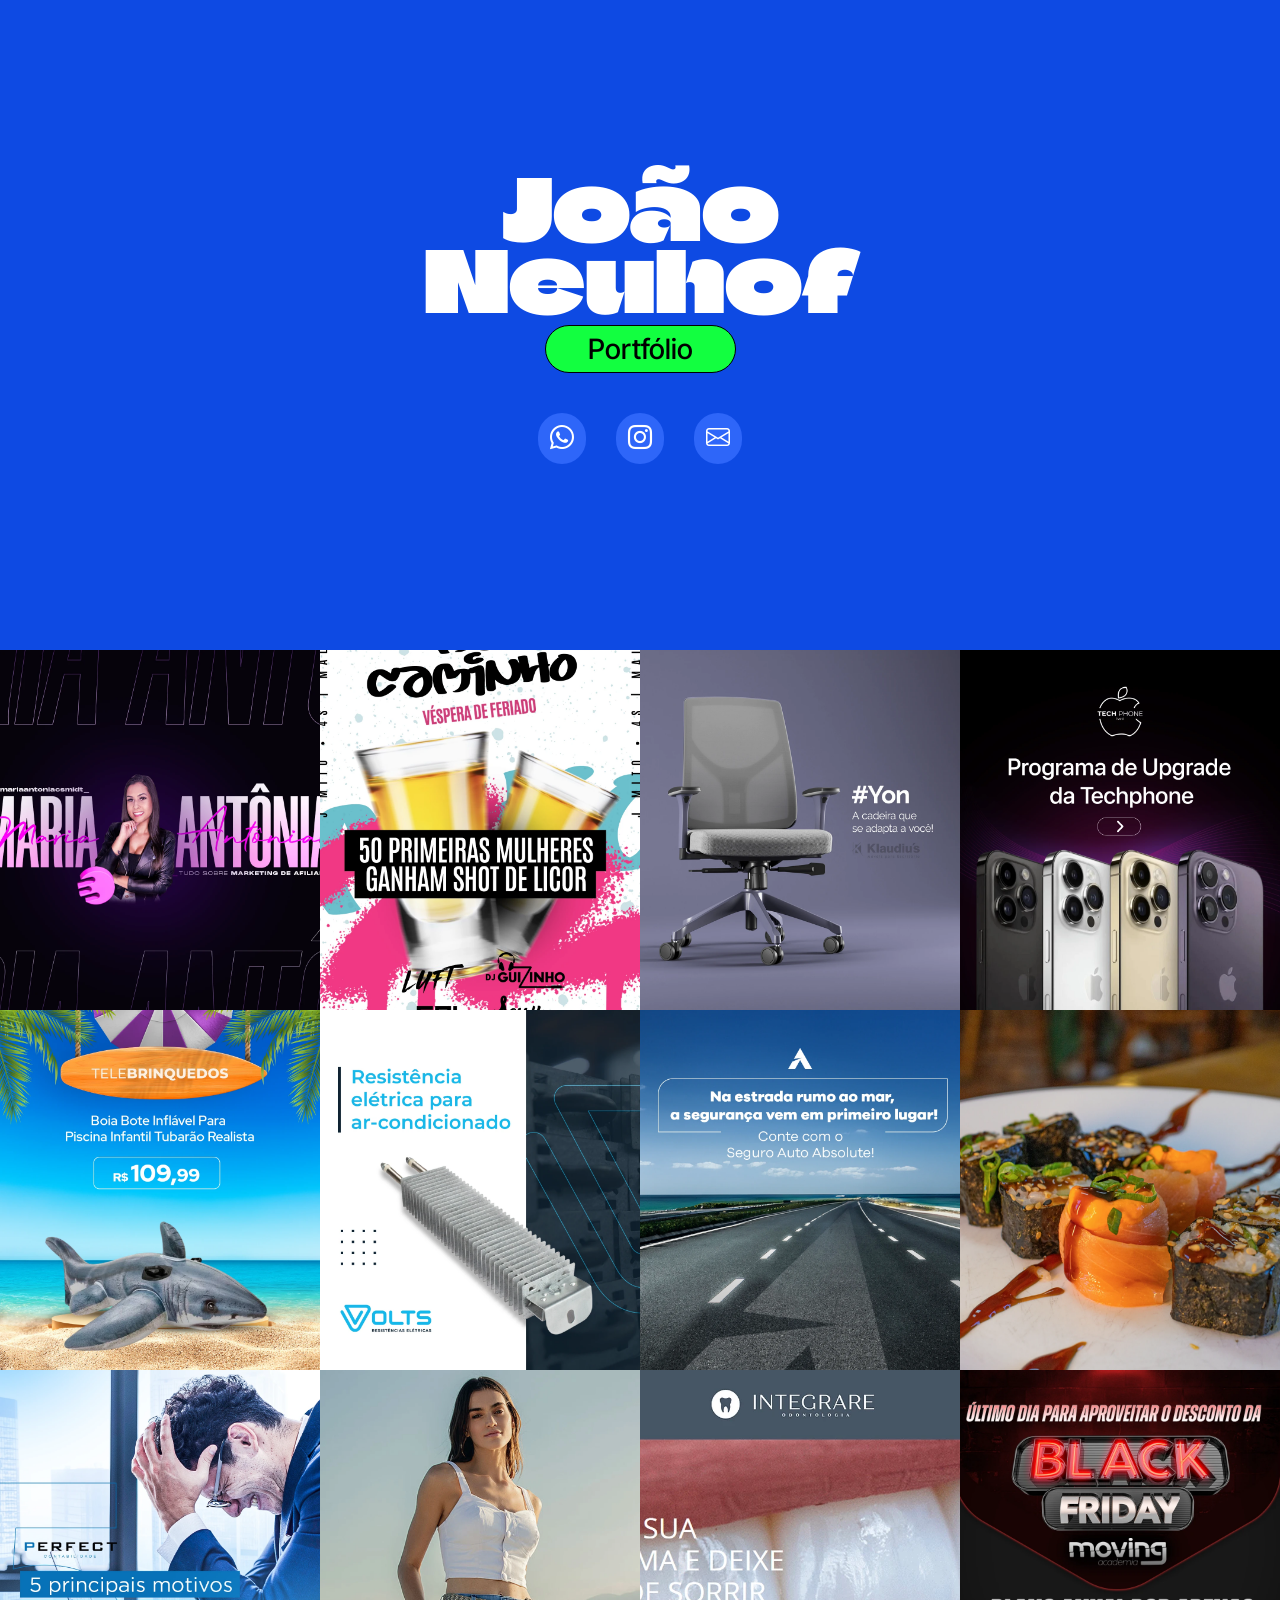
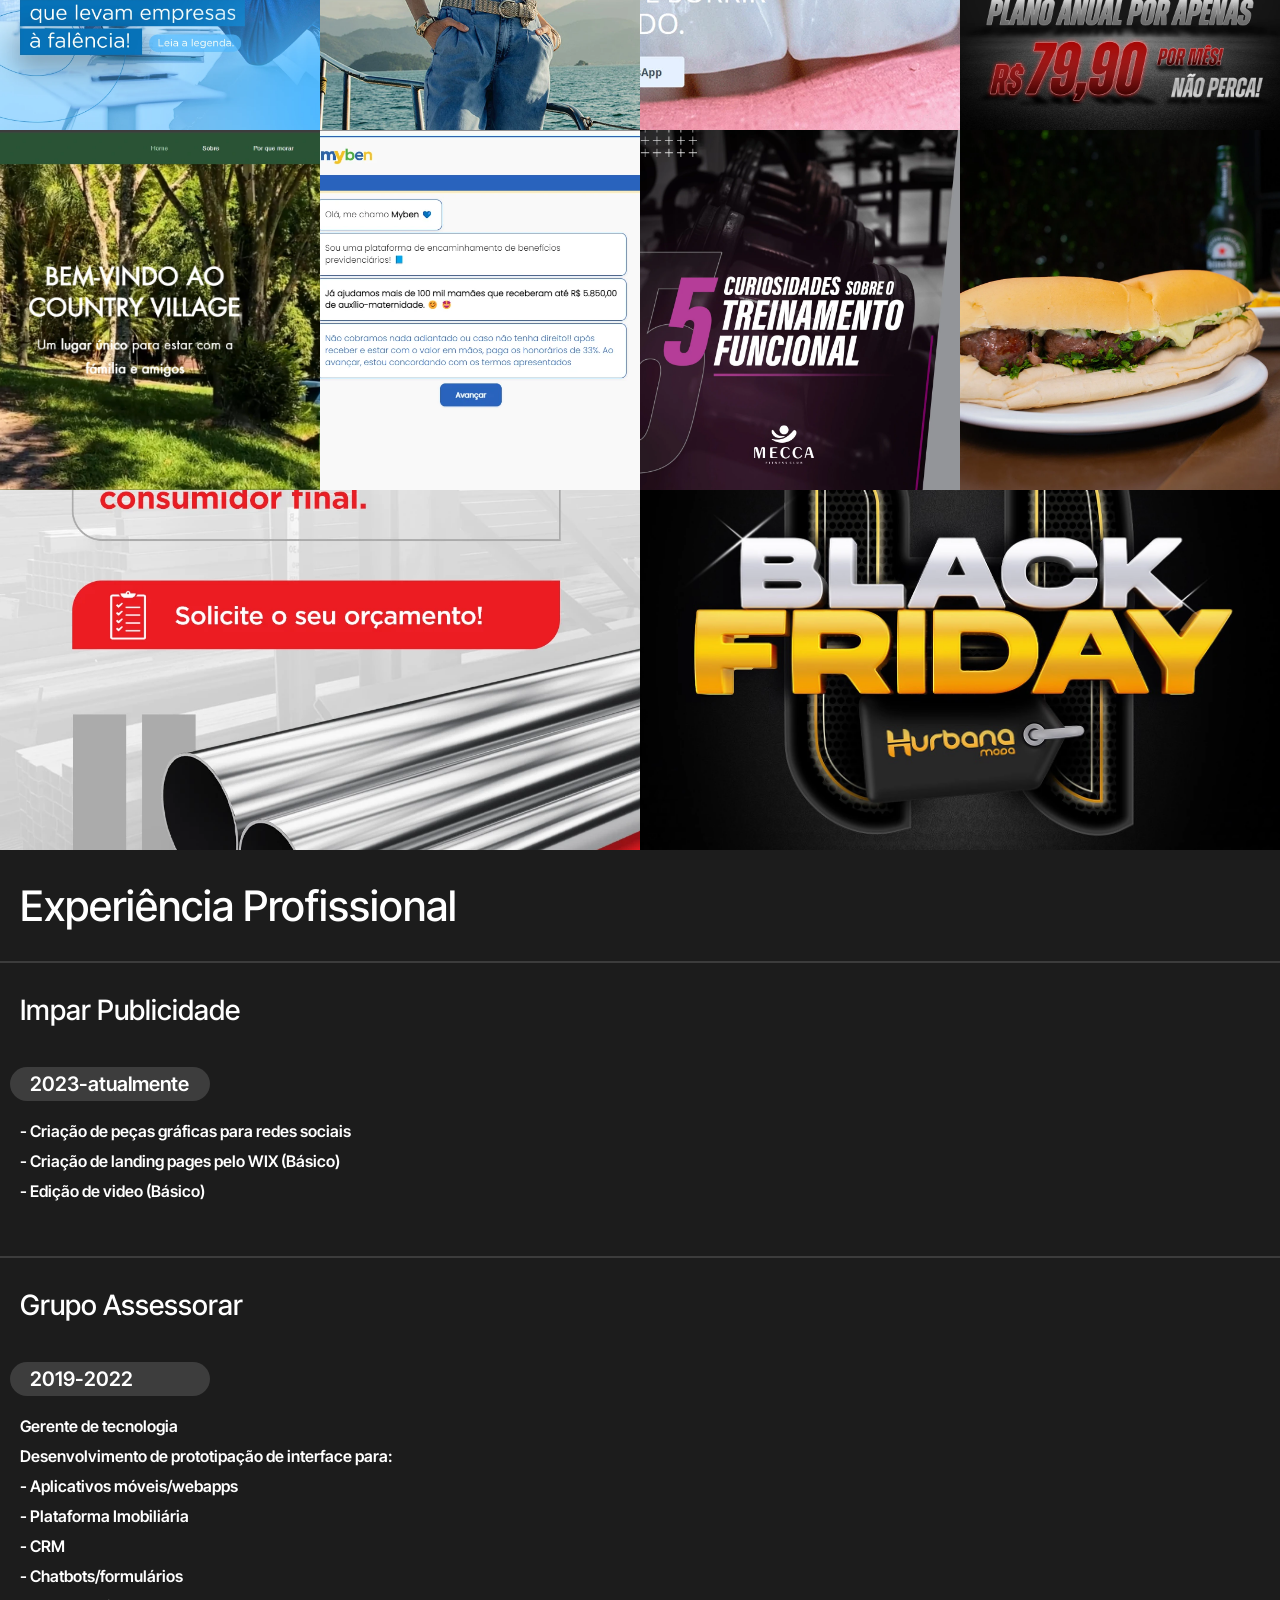
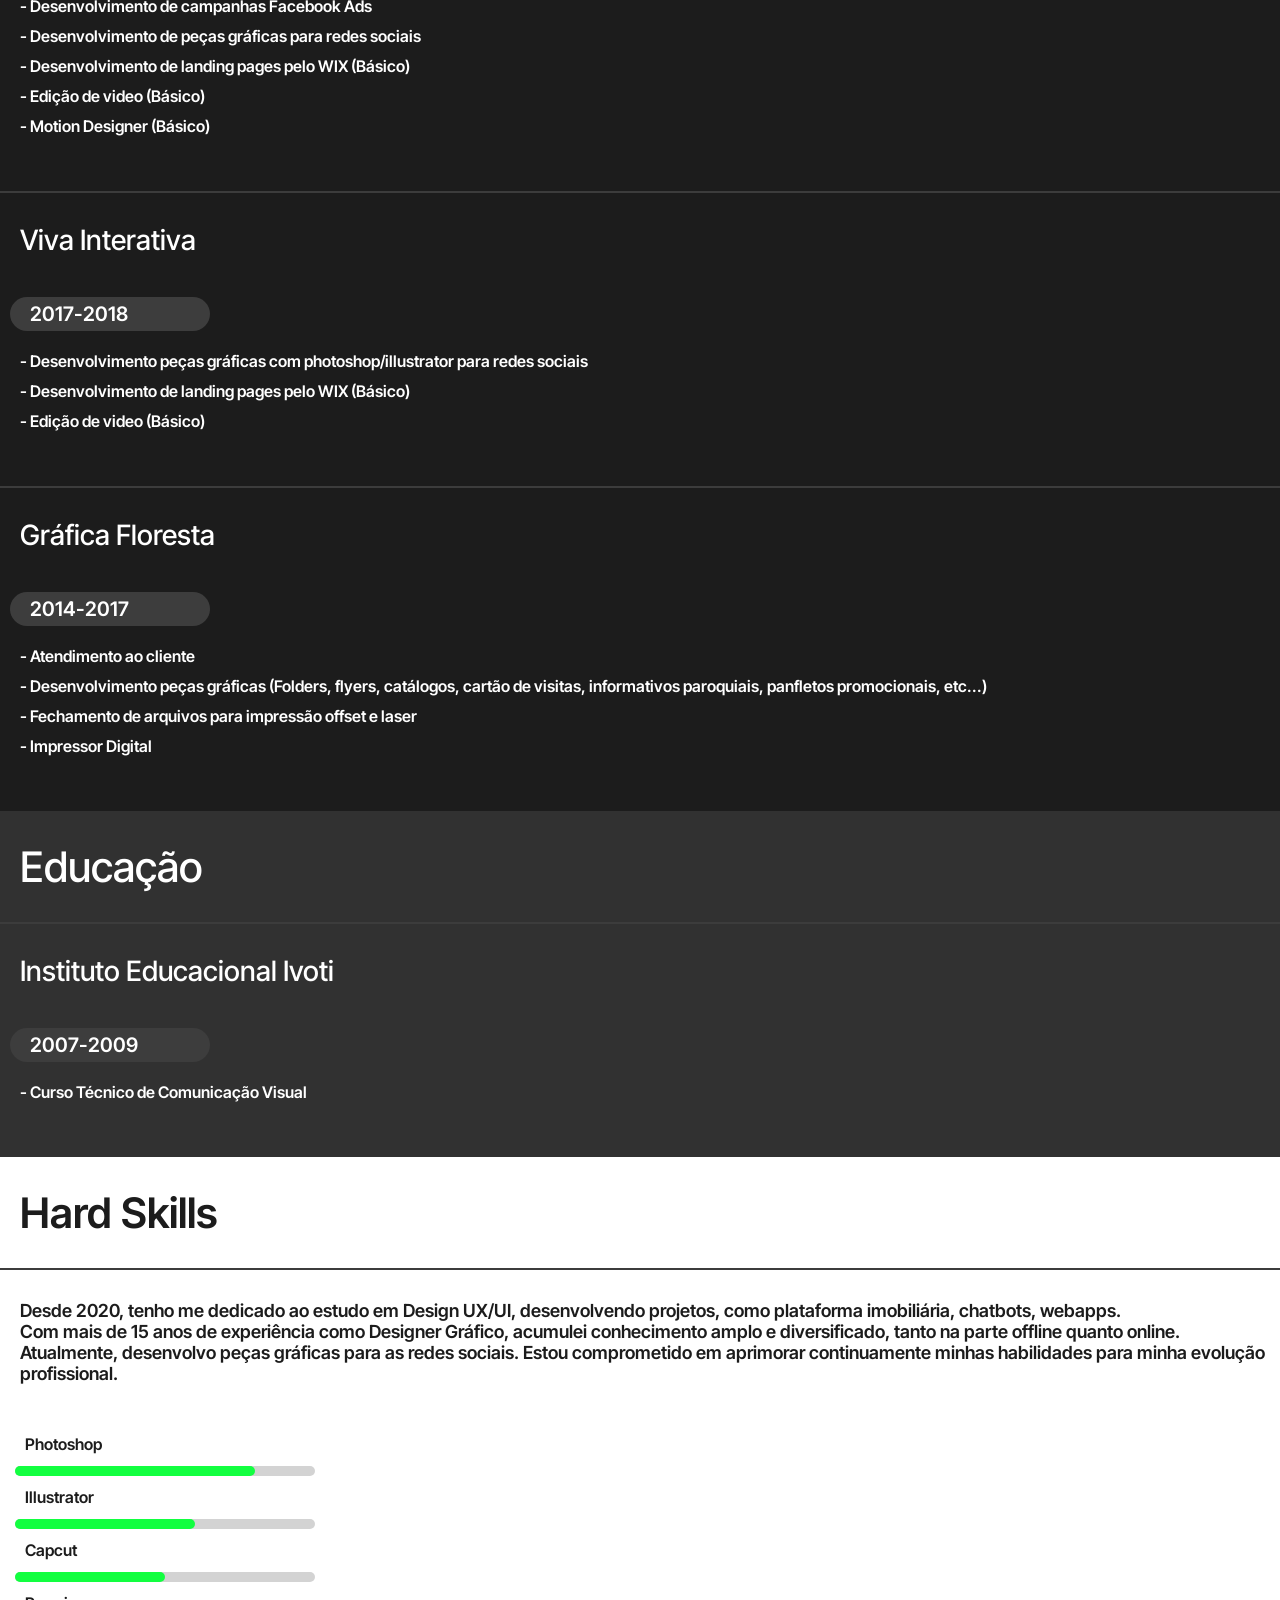
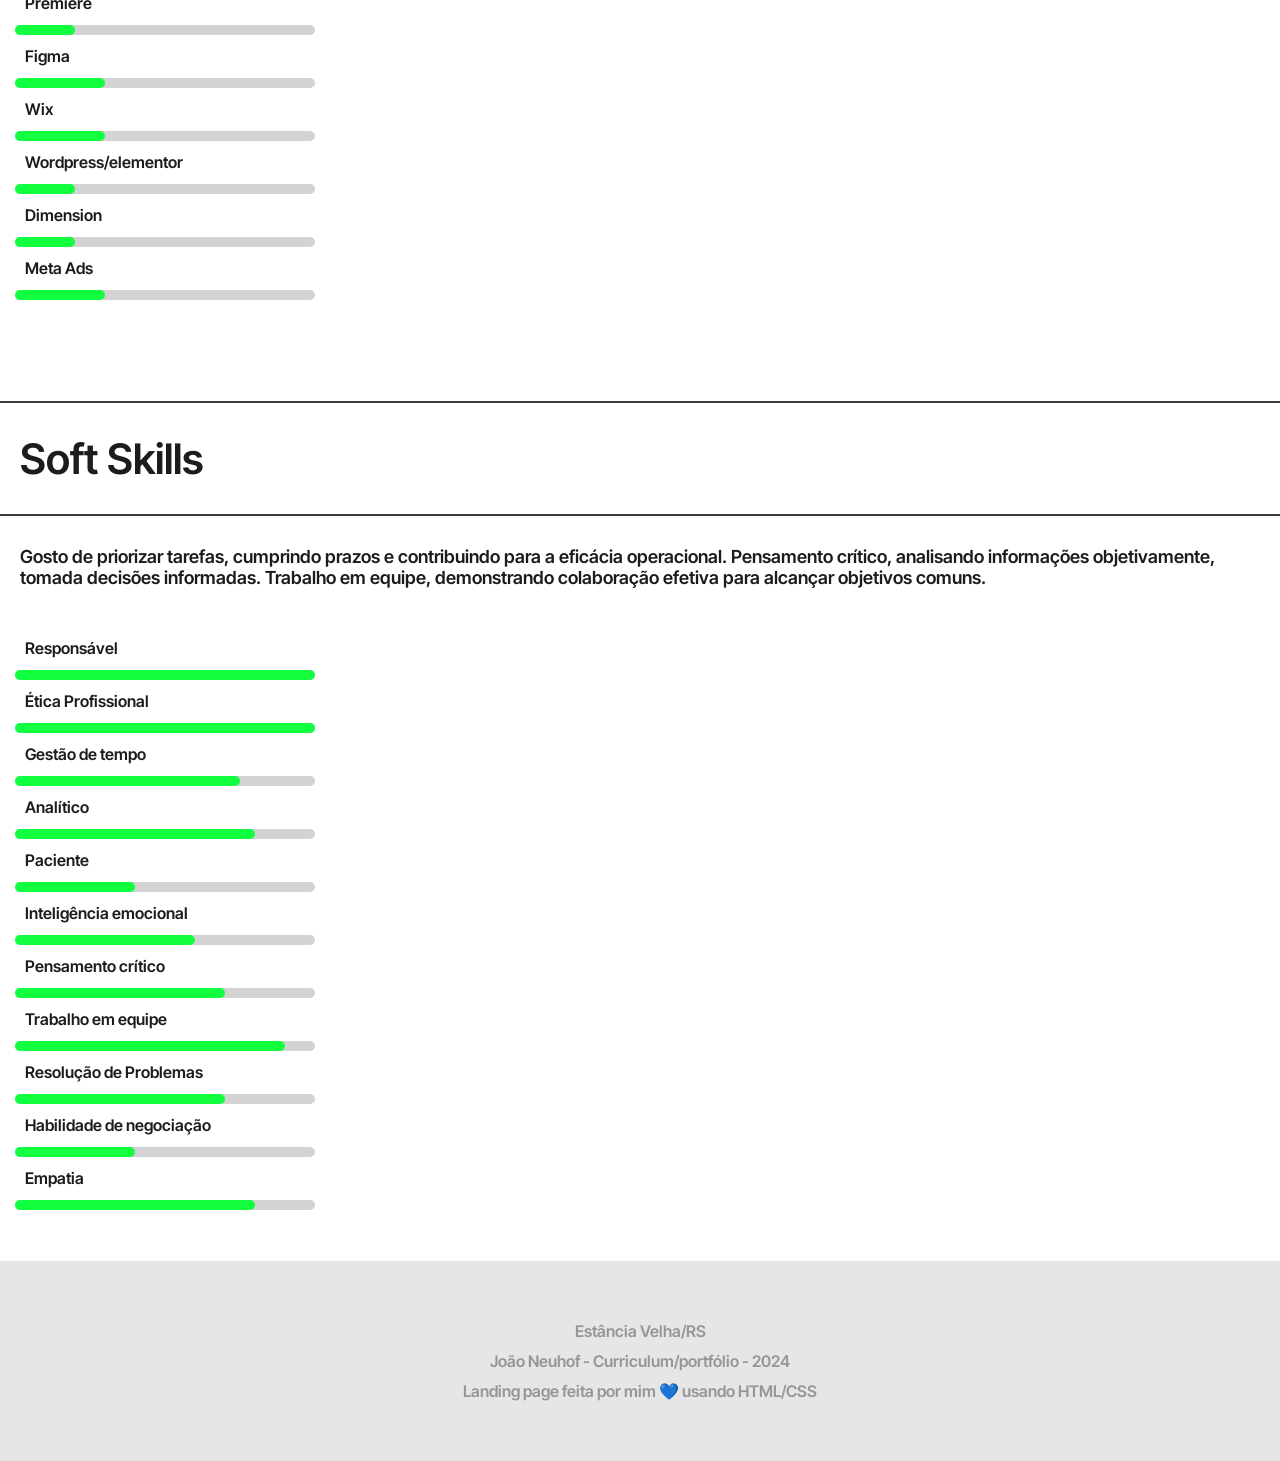
<file: index.html>
<!DOCTYPE html>
<html lang="pt-BR">
<head>
    <meta charset="UTF-8">
    <meta name="viewport" content="width=device-width, initial-scale=1.0">
    <title>Portfolio João Neuhof</title>
    <link rel="stylesheet" href="./css/main.css">
    <link rel="stylesheet" href="./css/galery.css">
    <link rel="stylesheet" href="https://cdn.jsdelivr.net/npm/bootstrap-icons@1.11.3/font/bootstrap-icons.min.css">

    <link rel="icon" type="image/png" sizes="16x16" href="img/favicon/16x16.png">
<link rel="icon" type="image/png" sizes="32x32" href="img/favicon/32x32.png">
<link rel="icon" type="image/png" sizes="180x180" href="img/favicon/180x180.png">
<link rel="icon" type="image/png" sizes="192x192" href="img/favicon/192x192.png">
<link rel="icon" type="image/png" sizes="512x512" href="img/favicon/512x512.png">

<body>

</head>

<div class="header"><!--cabeçalho-->
<div class="content-logo">
    <h1 class="logo">João</h1>
    <h1 class="logo">Neuhof</h1>
    <h3 class="portfolio">Portfólio</h3>
</div>

<div class="content-social-media">
    <a class="btn-social-media" href ="https://wa.me/5551996697180"target="_blank"><i class="bi bi-whatsapp"></i></a>
    <a class="btn-social-media" href="https://www.instagram.com/joaoneuhof/" target="_blank"><i class="bi bi-instagram"></i></a>
    <a class="btn-social-media" href="mailto:joao.neuhof@gmail.com" target="_blank"><i class="bi bi-envelope"></i></a>
</div>

</div><!--cabeçalho-->

<div class="galery">
    
    <div class="img-1"><a class="btn-clientes" href="https://www.youtube.com/@mariaantoniacsmidt" target="_blank"></a></div>
    <div class="img-2"><a class="btn-clientes" href="https://www.instagram.com/4sclub/" target="_blank"></a></div>
    <div class="img-3"><a class="btn-clientes" href="https://www.instagram.com/lojaklaudius/" target="_blank"></a></div>
    <div class="img-4"><a class="btn-clientes" href="https://www.instagram.com/techphone.iv/" target="_blank"></a></div>
    <div class="img-5"><a class="btn-clientes" href="https://www.instagram.com/telebrinquedos/" target="_blank"></a></div>
    <div class="img-6"><a class="btn-clientes" href="https://www.instagram.com/voltsresistencias/" target="_blank"></a></div>
    <div class="img-7"><a class="btn-clientes" href="https://www.instagram.com/absolutecorretora/" target="_blank"></a></div>
    <div class="img-8"><a class="btn-clientes" href="https://www.instagram.com/restaurante_vincent/" target="_blank"></a></div>
    <div class="img-9"><a class="btn-clientes" href="https://www.instagram.com/perfectcontabilidade/" target="_blank"></a></div>
    <div class="img-10"><a class="btn-clientes" href="https://www.pitt.com.br/" target="_blank"></a></div>
    <div class="img-11"><a class="btn-clientes" href="https://www.integrarepoa.com.br/lentesderesina" target="_blank"></a></div>
    <div class="img-12"><a class="btn-clientes" href="https://www.instagram.com/movingacademianh/" target="_blank"></a></div>
    <div class="img-13"><a class="btn-clientes" href="https://www.condominiocountryvillage.com/" target="_blank"></a></div>
    <div class="img-14"><a class="btn-clientes" href="https://www.licencamaternidade.com.br/prospeccao/#/?unidade.id=155&processoOrigem.id=1467&valor.id=3&p=1" target="_blank"></a></div>
    <div class="img-15"><a class="btn-clientes" href="https://www.instagram.com/meccafitnessclub/" target="_blank"></a></div>
    <div class="img-16"><a class="btn-clientes" href="https://www.instagram.com/kachurrasco/" target="_blank"></a></div>
    <div class="img-17"><a class="btn-clientes" href="https://www.instagram.com/centralldeferros/" target="_blank"></a></div>
    <div class="img-18"><a class="btn-clientes" href="https://www.instagram.com/hurbanamoda_/" target="_blank"></a></div>
    
    
</div> <!--galeria do portfolio-->

<div class="content-infos-experiencia-profissional">

    <h2> Experiência Profissional</h2>
    <div class="line-1px"></div>
    <h4> Impar Publicidade</h4>
   <h3 class ="h3-date">2023-atualmente </h3>
    
   
    <p>- Criação de peças gráficas para redes sociais</p>
    <p>- Criação de landing pages pelo WIX (Básico)</p>
    <p>- Edição de video (Básico)</p>   
            
</div>

<div class="content-infos-experiencia-profissional">

    
    <div class="line-1px"></div>
    <h4> Grupo Assessorar</h4>
    <h3 class ="h3-date">2019-2022</h3>
   
    <p>Gerente de tecnologia</p>
    <p>Desenvolvimento de prototipação de interface para:</p>
    <p>- Aplicativos móveis/webapps</p>
    <p>- Plataforma Imobiliária</p>
    <p>- CRM</p> 
    <p>- Chatbots/formulários</p> 
    <p>- Desenvolvimento de campanhas Facebook Ads</p>
    <p>- Desenvolvimento de peças gráficas para redes sociais</p>
    <p>- Desenvolvimento de landing pages pelo WIX (Básico)</p>
    <p>- Edição de video (Básico)</p>
    <p>- Motion Designer (Básico)</p>
            
</div>

<div class="content-infos-experiencia-profissional">
 
    <div class="line-1px"></div>
    
    <h4> Viva Interativa</h4>
    
    <h3 class ="h3-date"> 2017-2018</h3>
   
    <p>- Desenvolvimento peças gráficas com photoshop/illustrator para redes sociais</p>
    <p>- Desenvolvimento de landing pages pelo WIX (Básico)</p>
    <p>- Edição de video (Básico)</p>
               
</div>

<div class="content-infos-experiencia-profissional">
 
    <div class="line-1px"></div>
    
    <h4>Gráfica Floresta</h4>
    
    <h3 class ="h3-date"> 2014-2017</h3>
   
    <p>- Atendimento ao cliente</p>
    <p>- Desenvolvimento peças gráficas (Folders, flyers, catálogos, cartão de visitas, informativos paroquiais, panfletos promocionais, etc...)</p>
    <p>- Fechamento de arquivos para impressão offset e laser </p>
    <p>- Impressor Digital</p>
               
</div>

<div class="content-infos-experiencia-educacional">

    <h2> Educação </h2>
    <div class="line-1px"></div>
    <h4> Instituto Educacional Ivoti</h4>
    <h3 class ="h3-date">2007-2009 </h3>
    <p>- Curso Técnico de Comunicação Visual</p>
    
            
</div>

<div class="content-infos-skills">
 
    <h2 class="txt-skills"> Hard Skills</h2>
    
    <div class="line-1px"></div>
    
    <p class="p-info-black">
        Desde 2020, tenho me dedicado ao estudo em Design UX/UI, desenvolvendo projetos, como plataforma imobiliária, chatbots, webapps. <br> Com mais de 15 anos de experiência como Designer Gráfico, acumulei conhecimento amplo e diversificado, tanto na parte offline quanto online. <br> Atualmente, desenvolvo peças gráficas para as redes sociais. Estou comprometido em aprimorar continuamente minhas habilidades para minha evolução profissional.
    </p>
   
   <div class="content-bar-progress">
   
    <p class="p-black">Photoshop</p>
    <progress class="bar-progress" value="80" max="100">100 %</progress>
    <p class="p-black">Illustrator</p>
    <progress class="bar-progress" value="60" max="100">100 %</progress>
    <p class="p-black">Capcut</p>
    <progress class="bar-progress" value="50" max="100">100 %</progress>
    <p class="p-black">Premiere</p>
    <progress class="bar-progress" value="20" max="100">100 %</progress>
    <p class="p-black">Figma</p>
    <progress class="bar-progress" value="30" max="100">100 %</progress>
    <p class="p-black">Wix</p>
    <progress class="bar-progress" value="30" max="100">100 %</progress>
    <p class="p-black">Wordpress/elementor</p>
    <progress class="bar-progress" value="20" max="100">100 %</progress>
    <p class="p-black">Dimension</p>
    <progress class="bar-progress" value="20" max="100">100 %</progress>
    <p class="p-black">Meta Ads</p>
    <progress class="bar-progress" value="30" max="100">100 %</progress>
               
</div>

</div>

<div class="content-infos-skills-2">
 
    <div class="line-1px"></div>
    <h2 class="txt-skills"> Soft Skills</h2>
    <div class="line-1px"></div>
    
    <p class="p-info-black"> Gosto de priorizar tarefas, cumprindo prazos e contribuindo para a eficácia operacional.  Pensamento crítico, analisando informações objetivamente, <br> tomada decisões informadas. Trabalho em equipe, demonstrando colaboração efetiva para alcançar objetivos comuns.
    </p>
   
   <div class="content-bar-progress">
   
    <p class="p-black">Responsável</p>
    <progress class="bar-progress" value="100" max="100">100 %</progress>
    <p class="p-black">Ética Profissional </p>
    <progress class="bar-progress" value="100" max="100">100 %</progress>
    <p class="p-black">Gestão de tempo </p>
    <progress class="bar-progress" value="75" max="100">100 %</progress>
    <p class="p-black">Analítico</p>
    <progress class="bar-progress" value="80" max="100">100 %</progress>
    <p class="p-black">Paciente</p>
    <progress class="bar-progress" value="40" max="100">100 %</progress>
    <p class="p-black">Inteligência emocional</p>
    <progress class="bar-progress" value="60" max="100">100 %</progress>
    <p class="p-black">Pensamento crítico</p>
    <progress class="bar-progress" value="70" max="100">100 %</progress>
    <p class="p-black">Trabalho em equipe</p>
    <progress class="bar-progress" value="90" max="100">100 %</progress>
    <p class="p-black">Resolução de Problemas</p>
    <progress class="bar-progress" value="70" max="100">100 %</progress>
    <p class="p-black">Habilidade de negociação</p>
    <progress class="bar-progress" value="40" max="100">100 %</progress>
    <p class="p-black">Empatia</p>
    <progress class="bar-progress" value="80" max="100">100 %</progress>

    </div>

</div>

<footer>


    <div class="h5-content-info">
        <h5 class="h5-address-footer">Estância Velha/RS</h5>
        <h5 class="h5-info-footer">João Neuhof - Curriculum/portfólio - 2024</h5>
        <h5 class="h5-info-footer">Landing page feita por mim 💙 usando HTML/CSS</h5>
    </div>
   

</footer>


    
</body>
</html>
</file>
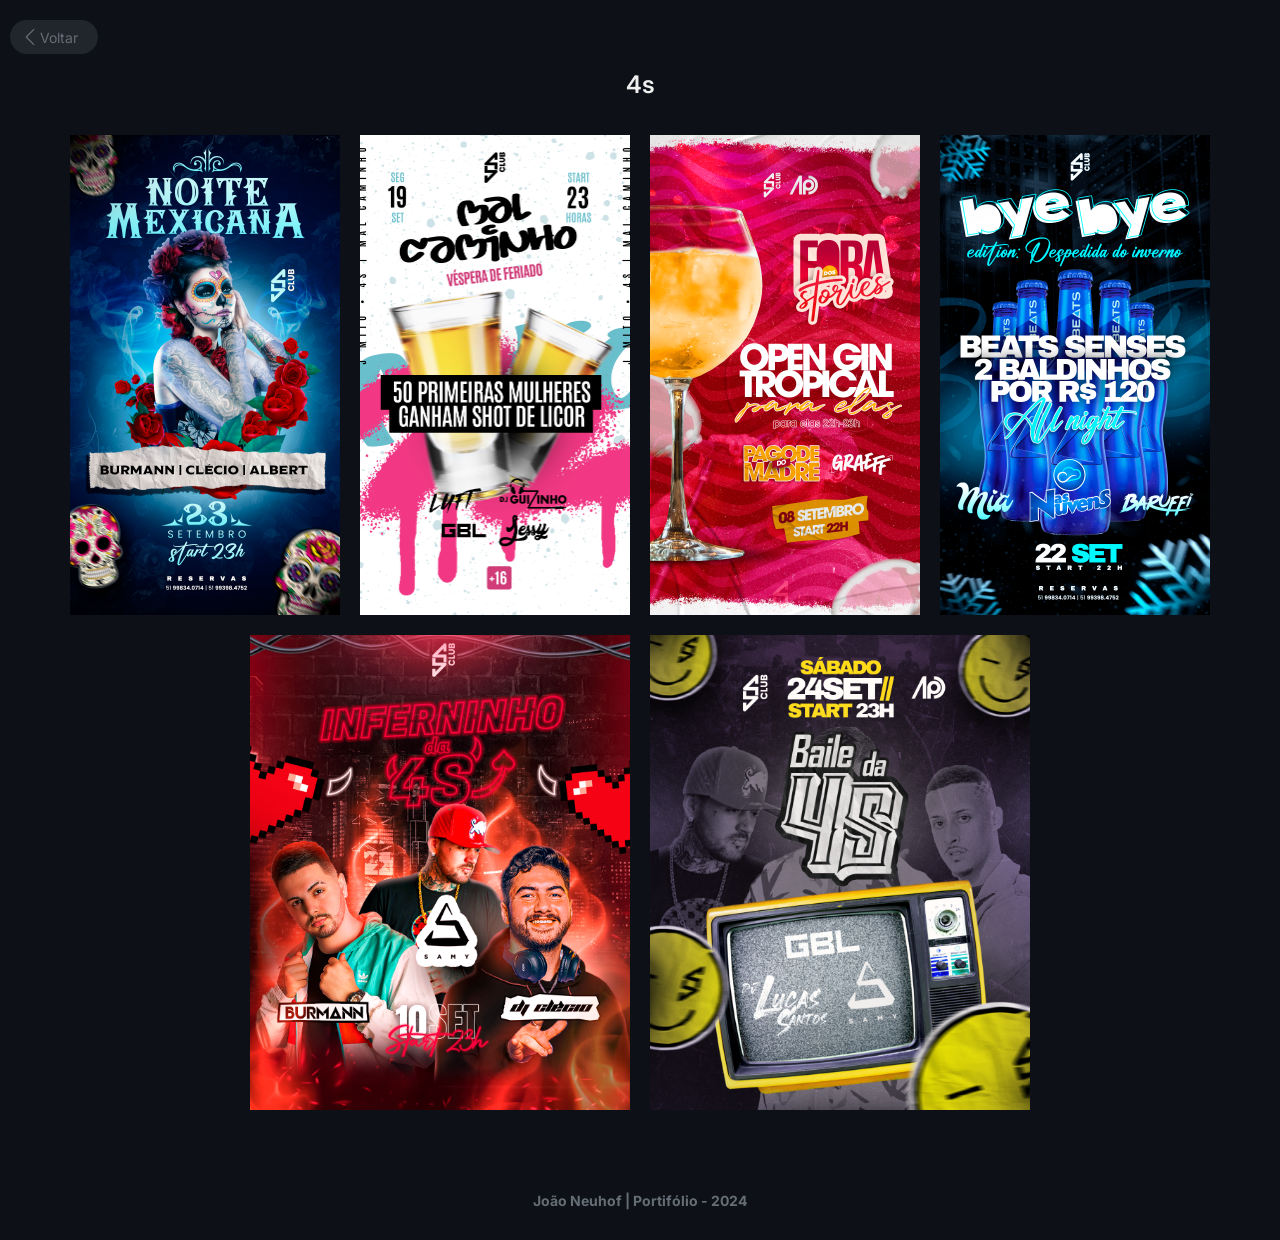
<file: 4s.html>
<!DOCTYPE html>
<html lang="pt-BR">
<head>
    <meta charset="UTF-8">
    <meta name="viewport" content="width=device-width, initial-scale=1.0">
    <link rel="stylesheet" href="https://cdn.jsdelivr.net/npm/bootstrap-icons@1.11.2/font/bootstrap-icons.min.css">
    <link rel="stylesheet" href="style.css">
    
    <title>João Neuhof | Portifolio</title>

</head>

<body>

    <div class="main-content-pages">

    <div class="btn-back-main">
        <a class="btn-back" href="portifolio.html"><i class="bi bi-chevron-left"></i><p>Voltar</p></a>
    </div>
    
    <div class="txt-info-portifolio">
        <h1 class="txt-header">4s</h1>
    </div>

    <section class="img-clientes">
        
        <img class="img-1920x1080" src="./img/4s-stage-music/4s-santa-1920x1080.png"> </img>
        <img class="img-1920x1080" src="./img/4s-stage-music/4s-elcaminho-1920x1080.png"> </img>
        <img class="img-1920x1080" src="./img/4s-stage-music/4s-gin-1920x1080.png"> </img>
        <img class="img-1920x1080" src="./img/4s-stage-music/4s-bye-1920x1080.png"> </img>
        <img class="img-1920x1080" src="./img/4s-stage-music/4s-inferninho-1920x1080.png"> </img>
        <img class="img-1920x1080" src="./img/4s-stage-music/4s-baile-1920x1080.png"> </img>
      
     </section>

    <footer>
        <h2 class="txt-address">João Neuhof | Portifólio - 2024 </h2> 
    </footer>


    </div>

    
    

</body>
</file>
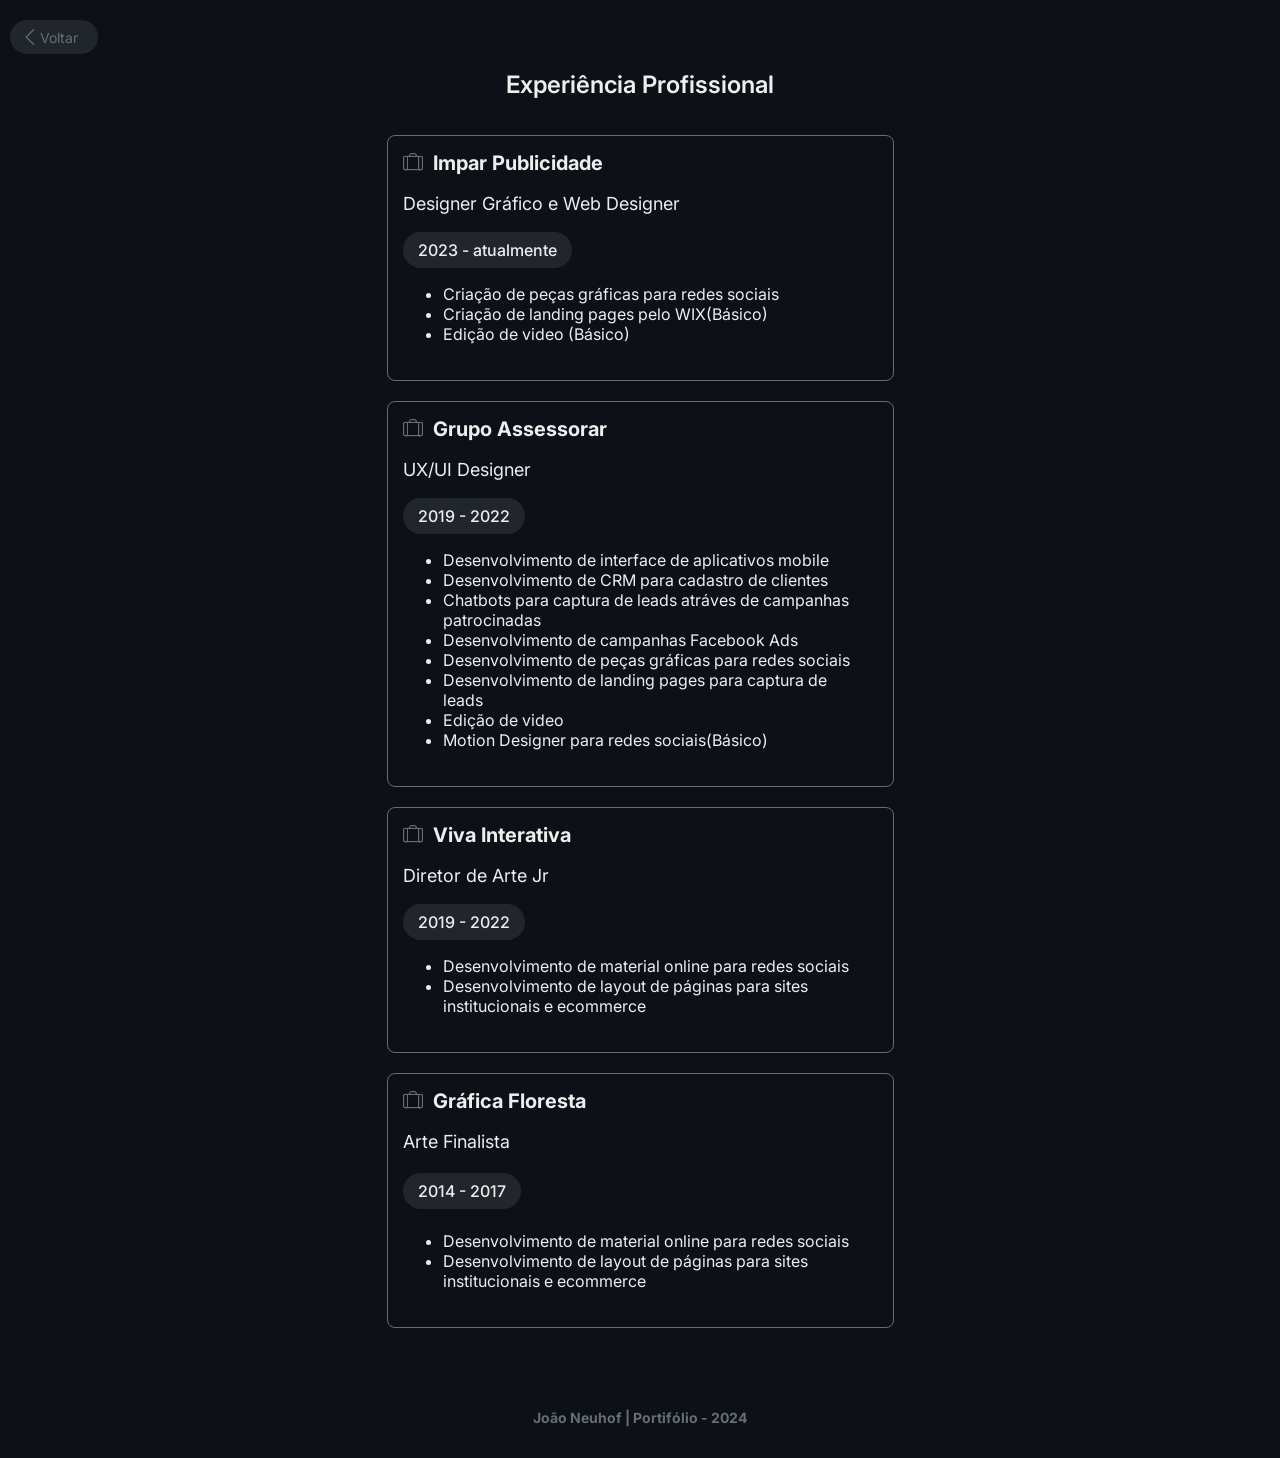
<file: experiencia-profissional.html>
<!DOCTYPE html>
<html lang="pt-BR">
<head>
    <meta charset="UTF-8">
    <meta name="viewport" content="width=device-width, initial-scale=1.0">
    <link rel="stylesheet" href="https://cdn.jsdelivr.net/npm/bootstrap-icons@1.11.2/font/bootstrap-icons.min.css">
    <link rel="stylesheet" href="style.css">
    
    <title>João Neuhof | Portifolio</title>

</head>

<body>

    <div class="main-content-pages">

    <div class="btn-back-main">
        <a class="btn-back" href="index.html"><i class="bi bi-chevron-left"></i><p>Voltar</p></a>
    </div>
    
    <div class="txt-info-portifolio">
        <h1 class="txt-header">Experiência Profissional</h1>
    </div>

    <section class="cards-main">
        
        <div class="card-content-main">
            <div class="card-content-1">
              <i class="bi bi-suitcase-lg"></i> 
              <h2 class="txt-empresa">Impar Publicidade</h2>
            </div>
              <div class="card-content-2">  
              <h3 class="txt-empresa-profissao">Designer Gráfico e Web Designer</h3>    
              <h3 class="txt-empresa-ano">2023 - atualmente</h3> 
              <ul class="txt-info-empresa"> 
                <li>Criação de peças gráficas para redes sociais</li>
                <li>Criação de landing pages pelo WIX(Básico)</li>
                <li>Edição de video (Básico)</li>
              </ul>
            </div>
        </div>


        <div class="card-content-main">
            <div class="card-content-1">
              <i class="bi bi-suitcase-lg"></i> 
              <h2 class="txt-empresa">Grupo Assessorar</h2> 
            </div>
              <div class="card-content-2">
              <h3 class="txt-empresa-profissao">UX/UI Designer</h3>     
              <h3 class="txt-empresa-ano">2019 - 2022</h3> 
              <ul class="txt-info-empresa"> 
                <li>Desenvolvimento de interface de aplicativos mobile</li>
                <li>Desenvolvimento de CRM para cadastro de clientes</li>
                <li>Chatbots para captura de leads atráves de campanhas patrocinadas</li>
                <li>Desenvolvimento de campanhas Facebook Ads</li>
                <li>Desenvolvimento de peças gráficas para redes sociais</li>
                <li>Desenvolvimento de landing pages para captura de leads</li>
                <li>Edição de video</li>
                <li>Motion Designer para redes sociais(Básico)</li>
              </ul>
            </div>
        </div> 
        
        
        <div class="card-content-main">
          <div class="card-content-1">
            <i class="bi bi-suitcase-lg"></i> 
            <h2 class="txt-empresa">Viva Interativa</h2> 
          </div>
            <div class="card-content-2"> 
            <h3 class="txt-empresa-profissao">Diretor de Arte Jr</h3>     
            <h3 class="txt-empresa-ano">2019 - 2022</h3> 
            <ul class="txt-info-empresa"> 
              <li>Desenvolvimento de material online para redes sociais</li>
              <li>Desenvolvimento de layout de páginas para sites institucionais e ecommerce</li>
            </ul>
          </div>
      </div>  
      
      <div class="card-content-main">
        <div class="card-content-1">
          <i class="bi bi-suitcase-lg"></i> 
          <h2 class="txt-empresa">Gráfica Floresta</h2> 
        </div>
          <div class="card-content-2"> 
          <h3 class="txt-empresa-profissao">Arte Finalista</h3>  
          <h4 class="txt-empresa-ano">2014 - 2017</h4> 
          <ul class="txt-info-empresa"> 
            <li>Desenvolvimento de material online para redes sociais</li>
            <li>Desenvolvimento de layout de páginas para sites institucionais e ecommerce</li>
          </ul>
        </div>
    </div>   
    
    
    </section>

  
    <footer>
        <h2 class="txt-address"> João Neuhof | Portifólio - 2024 </h2> 
    </footer>


    </div>

    
    

</body>
</file>
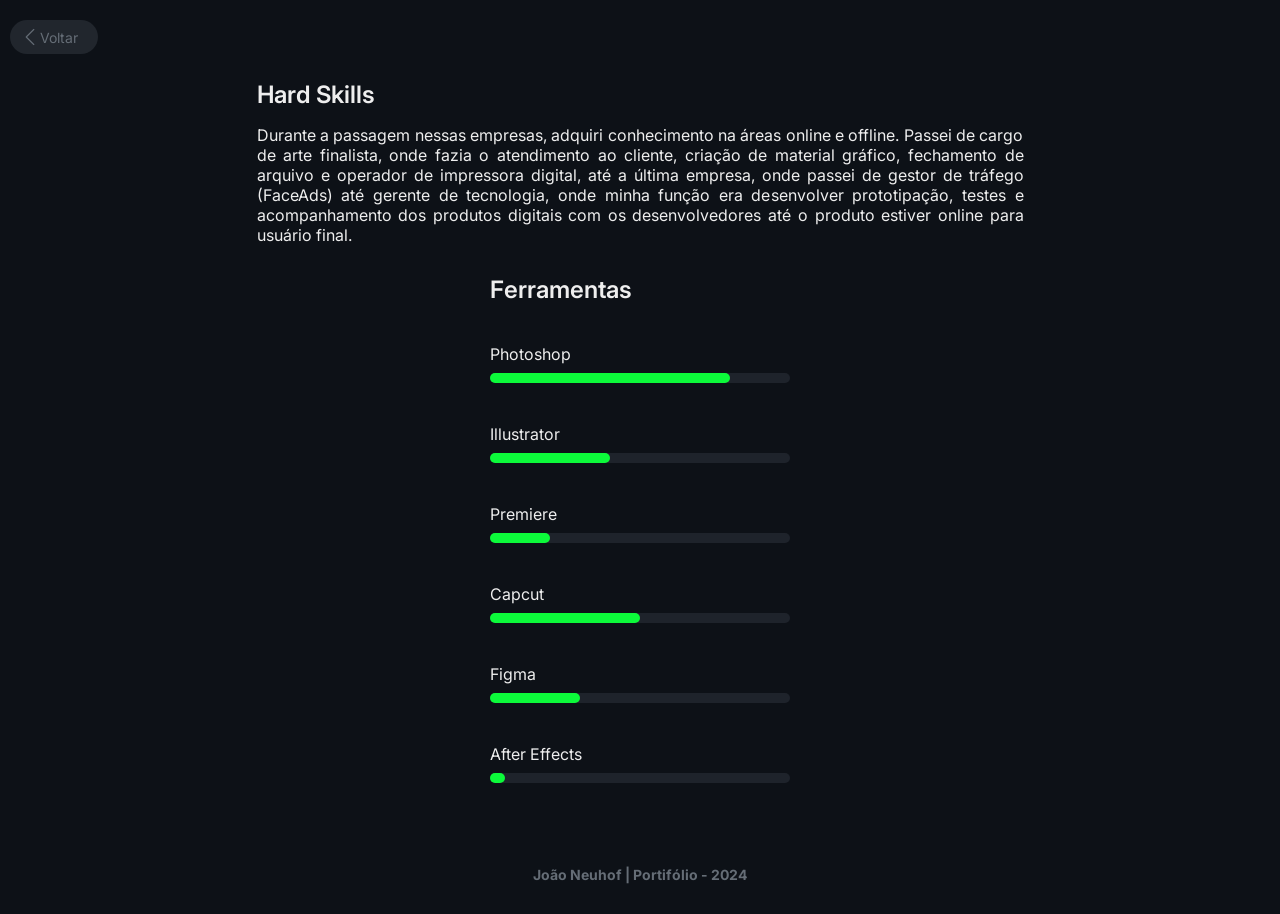
<file: hard-skills.html>
<!DOCTYPE html>
<html lang="pt-BR">
<head>
    <meta charset="UTF-8">
    <meta name="viewport" content="width=device-width, initial-scale=1.0">
    <link rel="stylesheet" href="https://cdn.jsdelivr.net/npm/bootstrap-icons@1.11.2/font/bootstrap-icons.min.css">
    <link rel="stylesheet" href="style.css">
    
    <title>João Neuhof | Portifolio</title>

</head>

<body>

    <div class="main-content-pages">

    <div class="btn-back-main">
        <a class="btn-back" href="index.html"><i class="bi bi-chevron-left"></i><p>Voltar</p></a>
    </div>
    
    <div class="txt-info-main">
        <h1 class="txt-header">Hard Skills</h1>
        <p class="p-information">Durante a passagem nessas empresas, adquiri conhecimento na áreas online e offline. Passei de cargo de arte finalista, onde fazia o atendimento ao cliente, criação de material gráfico, fechamento de arquivo e operador de impressora digital, até a última empresa, onde passei de gestor de tráfego (FaceAds) até gerente de tecnologia, onde minha função era desenvolver prototipação, testes e acompanhamento dos produtos digitais com os desenvolvedores até o produto estiver online para usuário final.</p>
    </div>

    

    <section class="txt-info-tools">
        <h2 class="txt-header">Ferramentas</h2>

        <div class="progress-info">
            <p class="p-information">Photoshop</p>
            <progress value="80" max="100"></progress>
        </div>

        
        <div class="progress-info">
            <p class="p-information">Illustrator</p>
            <progress value="40" max="100"></progress>
        </div>

        
        <div class="progress-info">
            <p class="p-information">Premiere</p>
            <progress value="20" max="100"></progress>
        </div>

        
        <div class="progress-info">
            <p class="p-information">Capcut</p>
            <progress value="50" max="100"></progress>
        </div>

        
        <div class="progress-info">
            <p class="p-information">Figma</p>
            <progress value="30" max="100"></progress>
        </div>

        
        <div class="progress-info">
            <p class="p-information">After Effects</p>
            <progress value="5" max="100"></progress>
        </div>
    
    </section>

    <footer>
        <h2 class="txt-address"> João Neuhof | Portifólio - 2024 </h2> 
    </footer>


    </div>

    
    

</body>
</file>
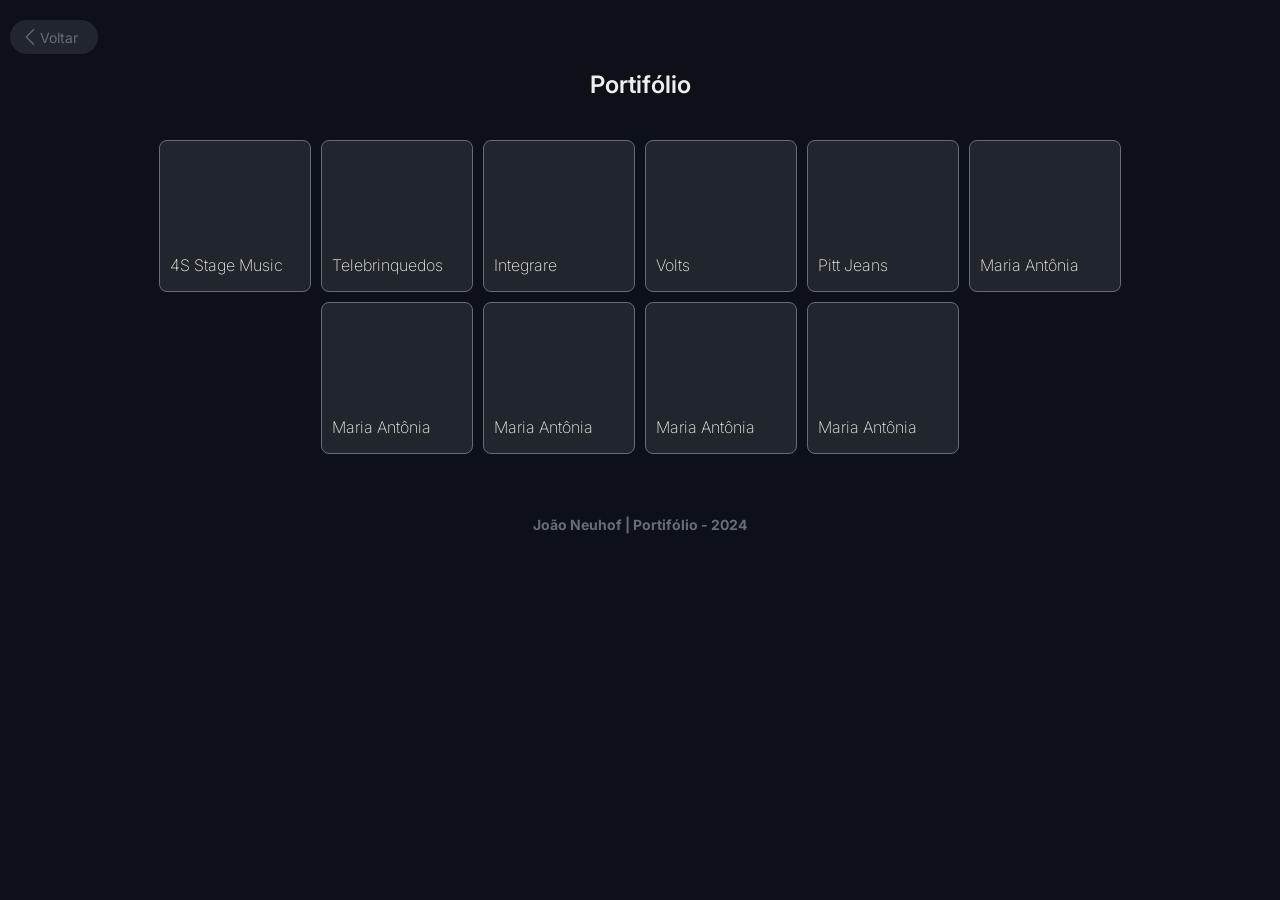
<file: portifolio.html>
<!DOCTYPE html>
<html lang="pt-BR">
<head>
    <meta charset="UTF-8">
    <meta name="viewport" content="width=device-width, initial-scale=1.0">
    <link rel="stylesheet" href="https://cdn.jsdelivr.net/npm/bootstrap-icons@1.11.2/font/bootstrap-icons.min.css">
    <link rel="stylesheet" href="style.css">
    
    <title>João Neuhof | Portifolio</title>

</head>

<body>

    <div class="main-content-pages">

    <div class="btn-back-main">
        <a class="btn-back" href="index.html"><i class="bi bi-chevron-left"></i><p>Voltar</p></a>
    </div>
    
    <div class="txt-info-portifolio">
        <h1 class="txt-header">Portifólio</h1>
    </div>

    <section class="btn-card-clientes">
        <a class="btn-card" href="4s.html" target="_blank"><h3 class="btn-card-h3">4S Stage Music</h3></a>
        <a class="btn-card" href="link aqui" target="_blank"><h3 class="btn-card-h3">Telebrinquedos</h3></a>
        <a class="btn-card" href="link aqui" target="_blank"><h3 class="btn-card-h3">Integrare</h3></a>
        <a class="btn-card" href="link aqui" target="_blank"><h3 class="btn-card-h3">Volts</h3></a>
        <a class="btn-card" href="https://www.pitt.com.br/" target="_blank"><h3 class="btn-card-h3">Pitt Jeans</h3></a>
        <a class="btn-card" href="link aqui" target="_blank"><h3 class="btn-card-h3">Maria Antônia</h3></a>
        <a class="btn-card" href="link aqui" target="_blank"><h3 class="btn-card-h3">Maria Antônia</h3></a>
        <a class="btn-card" href="link aqui" target="_blank"><h3 class="btn-card-h3">Maria Antônia</h3></a>
        <a class="btn-card" href="link aqui" target="_blank"><h3 class="btn-card-h3">Maria Antônia</h3></a>
        <a class="btn-card" href="link aqui" target="_blank"><h3 class="btn-card-h3">Maria Antônia</h3></a>
     </section>

    <footer>
        <h2 class="txt-address">João Neuhof | Portifólio - 2024 </h2> 
    </footer>


    </div>

    
    

</body>
</file>
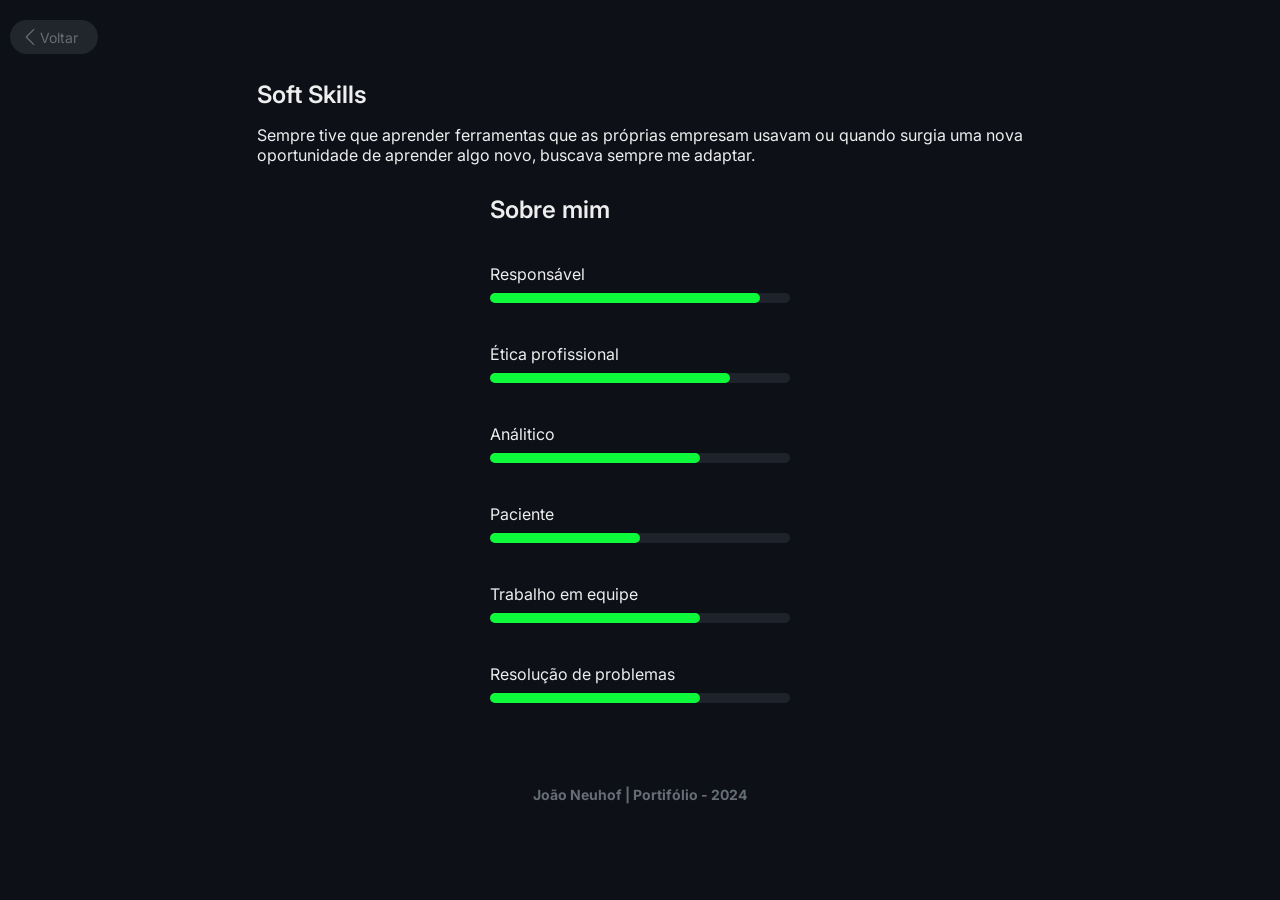
<file: Soft-skills.html>
<!DOCTYPE html>
<html lang="pt-BR">
<head>
    <meta charset="UTF-8">
    <meta name="viewport" content="width=device-width, initial-scale=1.0">
    <link rel="stylesheet" href="https://cdn.jsdelivr.net/npm/bootstrap-icons@1.11.2/font/bootstrap-icons.min.css">
    <link rel="stylesheet" href="style.css">
    
    <title>João Neuhof | Portifolio</title>

</head>

<body>

    <div class="main-content-pages">

    <div class="btn-back-main">
        <a class="btn-back" href="index.html"><i class="bi bi-chevron-left"></i><p>Voltar</p></a>
    </div>
    
    <div class="txt-info-main">
        <h1 class="txt-header">Soft Skills</h1>
        <p class="p-information">Sempre tive que aprender ferramentas que as próprias empresam usavam ou quando surgia uma nova oportunidade de aprender algo novo, buscava sempre me adaptar.</p>
    </div>

    
    <section class="txt-info-tools">
        <h2 class="txt-header">Sobre mim</h2>

        <div class="progress-info">
            <p class="p-information">Responsável</p>
            <progress value="90" max="100"></progress>
        </div>

        
        <div class="progress-info">
            <p class="p-information">Ética profissional</p>
            <progress value="80" max="100"></progress>
        </div>


        <div class="progress-info">
            <p class="p-information">Análitico</p>
            <progress value="70" max="100"></progress>
        </div>

        
        <div class="progress-info">
            <p class="p-information">Paciente</p>
            <progress value="50" max="100"></progress>
        </div>

        
        <div class="progress-info">
            <p class="p-information">Trabalho em equipe</p>
            <progress value="70" max="100"></progress>
        </div>

        
        <div class="progress-info">
            <p class="p-information">Resolução de problemas</p>
            <progress value="70" max="100"></progress>
        </div>

        
    
    </section>

    <footer>
        <h2 class="txt-address"> João Neuhof | Portifólio - 2024 </h2> 
    </footer>


    </div>

    
    

</body>
</file>
<file: css/main.css>
@import url('https://fonts.googleapis.com/css2?family=Climate+Crisis&family=Inter+Tight:wght@200&display=swap');


* {

    -webkit-font-smoothing: antialiased;
    font-weight: inherit;
    text-rendering: optimizelegibility;
}


body {
    margin: 0px;
    padding: 0px;
    text-rendering: optimizeLegibility;
    
}


.header {

    background-color: #0E4AE3;
    max-width: 100%;
    width: auto;
    height: 650px;
    display: flex;
    flex-direction: column;
    justify-content: center;
    align-items: center;
    
}

.content-logo {

    display: flex;
    flex-direction: column;
    align-items: center;
    justify-content: center;
    text-align: center;
    
    
}

.content-social-media {

    display: flex;
    flex-direction: row;
    align-items: center;
    justify-content: center;
    font-size: 24px;
}

 .portfolio {

    
    font-family: 'Inter Tight', sans-serif;
    font-size: 28px;
    font-weight: 500;
    padding: 6px 42px 6px 42px;
    border-radius: 50px;
    background-color: #12FF40;
    border-style: solid;
    border-width: 1px;
    border-color: black;
    margin: 10px;

}


.logo {
    
    font-family: 'Climate Crisis', sans-serif;
    font-size: 84px;
    font-weight: 500;
    color: #fff;
    margin:-20px;
    
    
}

.btn-social-media {

    cursor: pointer;
    align-items: center;
    padding: 12px;
    color: #fff;
    background-color: #2E66F9;
    border-radius: 28px;
    margin: 30px 15px 15px 15px;

}

.galery {

    display: flex;
    flex-direction: row;
    display: flex;
    flex-wrap: wrap;   
   
 }


.content-infos-experiencia-profissional {

    background-color: #1C1C1C;
    max-width: 100%;
    height: auto;
    padding-bottom: 50px;
}

.content-infos-experiencia-educacional {

    background-color: #313131;
    max-width: 100%;
    height: auto;
    padding-bottom: 50px;

}

.content-infos-skills {

    background-color: #ffffff;
    max-width: 100%;
    height: auto;
    padding-bottom: 50px;

}

.content-infos-skills-2 {

    background-color: #ffffff;
    max-width: 100%;
    height: auto;
    padding: 50px 0 50px 0px;

}


.line-1px {

    max-width: 100%;
    height: 2px;
    background-color: #3C3C3C;
}

h2 {

    margin: 0;
    font-family: 'Inter Tight', sans-serif;
    font-size: 42px;
    font-weight: 500;
    color: #fff;
    padding: 30px 10px 30px 20px;
    
}


.txt-skills {

    margin: 0;
    font-family: 'Inter Tight', sans-serif;
    font-size: 42px;
    font-weight: 600;
    color: #1C1C1C;
    padding: 30px 10px 30px 20px;


}


h4 { 
    
    margin: 0;
    font-family: 'Inter Tight', sans-serif;
    font-size: 28px;
    font-weight: 500;
    color: #fff;
    padding: 30px 10px 20px 20px; 
   
    }

.content-bar-progress {

    background-color: #ffffff;
    max-width: 100%;
    height: auto;
    padding: 30px 0px 0px 15px;
    
}    


.p-info-black {
    
    font-family: 'Inter Tight', sans-serif;
    font-size: 18px;
    font-weight: 600;
    color: #1c1c1c;
    padding: 20px 5px 5px 10px;
                 
}    

.p-black {
    
    font-family: 'Inter Tight', sans-serif;
    font-size: 16px;
    font-weight: 600;
    color: #1c1c1c;
    margin-left: 20px;
    margin: 10px 0px 5px 0px;

}


.h3-date {

    font-family: 'Inter Tight', sans-serif;
    font-size: 20px;
    font-weight: 600;
    color: #fff;
    border-radius: 20px;
    background-color: #3d3d3d;
    width: 160px;
    padding: 5px 20px 5px 20px;
    margin-left: 10px;
    
    }    

p {
        
    font-family: 'Inter Tight', sans-serif;
    font-size: 16px;
    font-weight: 600;
    color: #fff;
    padding-left: 10px;
    margin: 10px 0px 5px 10px;
          
    }

.bar-progress {
        appearance: none;
        height: 10px;
        width: 300px;
        
    }
    
::-webkit-progress-bar {
        background-color: #d3d3d3;
        border-radius: 20px; 
    }
    
::-webkit-progress-value {
        background-color: #12FF40;
        border-radius: 20px; 
    }
    

footer {

    background-color: #e6e6e6;
    max-width: 100%;
    height: 200px;
    display: flex;
    flex-direction: column;
    justify-content: center;
    align-items: center;

}


.h5-content-info {

    display: flex;
    flex-direction: column;
    justify-content: center;
    align-items: center;
}

.h5-address-footer, .h5-info-footer {

    font-family: 'Inter Tight', sans-serif;
    font-size: 16px;
    font-weight: 600;
    color: #969696;
    margin: 5px;
    
    
}

@media (max-width:568px) {

    .logo {
        
        font-size: 56px;
        margin:-13px;

    }

    .portfolio {

        font-size: 22px;
    }

}
</file>
<file: css/galery.css>
@import url('https://fonts.googleapis.com/css2?family=Climate+Crisis&family=Inter+Tight:wght@300&display=swap');

.img-1 {
    
    
    flex-grow: 1;
    width: 15%;
    min-width: 320px;
    height: 360px;
    background-position: center;
    background-size: cover;
    background-image: url("../img/Capa\ youtube\ Maria\ Antonia.webp");
    display: flex;
    justify-content: center;
    flex-direction: column;
        
}



.img-2 {
    
    
    flex-grow: 1;
    width: 15%;
    min-width: 320px;
    height: 360px;
    background-position: center;
    background-size: cover;
    background-image: url("../img/elcaminho.webp");
    display: flex;
    justify-content: center;
        
}

.img-3 {
    
    
    flex-grow: 1;
    width: 15%;
    min-width: 320px;
    height: 360px;
    background-position: center;
    background-size: cover;
    background-image: url("../img/klaudius.webp");
    display: flex;
    justify-content: center;
        
}

.img-4 {
    
    
    flex-grow: 1;
    width: 15%;
    min-width: 320px;
    height: 360px;
    background-position: center;
    background-size: cover;
    background-image: url("../img/techphone.webp");
    display: flex;
    justify-content: center;
        
}

.img-5 {
    
    
    flex-grow: 1;
    width: 15%;
    min-width: 320px;
    height: 360px;
    background-position: center;
    background-size: cover;
    background-image: url("../img/telebrinquedos.webp");
    display: flex;
    justify-content: center;
        
}

.img-6 {
    
    
    flex-grow: 1;
    width: 15%;
    min-width: 320px;
    height: 360px;
    background-position: center;
    background-size: cover;
    background-image: url("../img/volts.webp");
    display: flex;
    justify-content: center;
        
}

.img-7 {
    
    
    flex-grow: 1;
    width: 15%;
    min-width: 320px;
    height: 360px;
    background-position: center;
    background-size: cover;
    background-image: url("../img/absolute.webp");
    display: flex;
    justify-content: center;
        
}

.img-8 {
    
    
    flex-grow: 1;
    width: 15%;
    min-width: 320px;
    height: 360px;
    background-position: center;
    background-size: cover;
    background-image: url("../img/vincenti.webp");
    display: flex;
    justify-content: center;
        
}

.img-9 {
    
    
    flex-grow: 1;
    width: 15%;
    min-width: 320px;
    height: 360px;
    background-position: center;
    background-size: cover;
    background-image: url("../img/perfect.webp");
    display: flex;
    justify-content: center;
        
}

.img-10 {
    
    
    flex-grow: 1;
    width: 15%;
    min-width: 320px;
    height: 360px;
    background-position: top;
    background-size: cover;
    background-image: url("../img/pittjeans.webp");
    display: flex;
    justify-content: center;
        
}


.img-11 {
    
    
    flex-grow: 1;
    width: 15%;
    min-width: 320px;
    height: 360px;
    background-position: top;
    background-size: cover;
    background-image: url("../img/integrare.webp");
    display: flex;
    justify-content: center;
        
}


.img-12 {
    
    
    flex-grow: 1;
    width: 15%;
    min-width: 320px;
    height: 360px;
    background-position: top;
    background-size: cover;
    background-image: url("../img/Moving.webp");
    display: flex;
    justify-content: center;
        
}

.img-13 {
    
    
    flex-grow: 1;
    width: 15%;
    min-width: 320px;
    height: 360px;
    background-position: top;
    background-size: cover;
    background-image: url("../img/andora.webp");
    display: flex;
    justify-content: center;
        
}

.img-13 {
    
    
    flex-grow: 1;
    width: 15%;
    min-width: 320px;
    height: 360px;
    background-position: center;
    background-size: cover;
    background-image: url("../img/countryvillage.webp");
    display: flex;
    justify-content: center;
        
}

.img-14 {
    
    
    flex-grow: 1;
    width: 15%;
    min-width: 320px;
    height: 360px;
    background-position: center;
    background-size: cover;
    background-image: url("../img/myben.webp");
    display: flex;
    justify-content: center;
        
}

.img-15 {
    
    
    flex-grow: 1;
    width: 15%;
    min-width: 320px;
    height: 360px;
    background-position: center;
    background-size: cover;
    background-image: url("../img/mecca.webp");
    display: flex;
    justify-content: center;
        
}

.img-16 {
    
    
    flex-grow: 1;
    width: 15%;
    min-width: 320px;
    height: 360px;
    background-position: center;
    background-size: cover;
    background-image: url("../img/integrare-insta.webp");
    display: flex;
    justify-content: center;
        

}

.img-16 {
    
    
    flex-grow: 1;
    width: 15%;
    min-width: 320px;
    height: 360px;
    background-position: center;
    background-size: cover;
    background-image: url("../img/ka-currasco.webp");
    display: flex;
    justify-content: center;
        

}

.img-17 {
    
    
    flex-grow: 1;
    width: 15%;
    min-width: 320px;
    height: 360px;
    background-position: center;
    background-size: cover;
    background-image: url("../img/centraldeferros.webp");
    display: flex;
    justify-content: center;
        

}

.img-17 {
    
    
    flex-grow: 1;
    width: 15%;
    min-width: 320px;
    height: 360px;
    background-position: center;
    background-size: cover;
    background-image: url("../img/centraldeferros.webp");
    display: flex;
    justify-content: center;
        

}

.img-18 {
    
    
    flex-grow: 1;
    width: 15%;
    min-width: 320px;
    height: 360px;
    background-position: center;
    background-size: cover;
    background-image: url("../img/hurbana-modas.webp");
    display: flex;
    justify-content: center;
           

}


.btn-clientes { 

   cursor: pointer;
   width: 15%;
   min-width: 320px;
   height: 360px;

}

.img-1:hover, .img-2:hover, .img-3:hover, .img-4:hover, .img-5:hover, .img-6:hover, .img-7:hover, .img-8:hover, .img-9:hover, .img-10:hover, .img-11:hover, .img-12:hover, .img-13:hover, .img-14:hover, .img-15:hover, .img-16:hover, .img-17:hover, .img-18:hover {

   scale: 1.1;
   transition: ease-in 0.2s;

}
</file>
<file: style.css>
@import url('https://fonts.googleapis.com/css2?family=Inter+Tight:wght@400;500&family=Inter:wght@300&display=swap');

body {

    padding: 0px;
    margin: 0px;
    background-color:#0D1117;
        
}

/* --Index */

.main-content {

    display: flex;
    justify-content: center;
    align-items: center;
    flex-direction: column;
    margin-top: 70px;
        
}

.main-content-pages {

    display: flex;
    justify-content: center;
    align-items: center;
    flex-direction: column;
    margin: 20px 10px 20px 10px;
        
}

* {font-family: 'Inter', sans-serif;}

    
.txt-professional {

    font-size: 16px;
    color: #EEEEEE;
    margin-top: 30px; 
}

.txt-address {

    font-size: 14px;
    color: #656D76; 

}


.btn-back-main {

display: flex;
align-self: flex-start;

}

.btn {

    font-size: 16px;
    color: #EEEEEE;

}

.img-main {

    width: 80px;
    height: auto;
    border-radius: 100%;
    border-width: 3px;
    border-style: solid;
    border-color: #0CFA3A;

}

.row-icon-content {

    display: flex;
    justify-content: center;
    align-items: center;
    flex-direction: row;
    gap: 20px;
    margin-top: 20px;
    
}

.icon {
   
    text-decoration: none;
    cursor: pointer;
    display: inline;
    flex-direction: row;
    gap: 100px;
    color: #656D76;

}

.btn-column-content {

    display: flex;
    justify-content: center;
    align-items: center;
    flex-direction: column;
    gap: 20px;
    margin-top: 50px;

}

.btn-main {

   text-decoration: none;
   width: 280px;
   height: 56px;
   background-color: #21262D;
   border-radius: 8px;
   border-color: #656D76;
   border-style: solid;
   border-width: 1px;
   display: flex;
   justify-content: center;
   align-items: center;
   font-size: 16px;
   color: #EEEEEE;
   
}

.btn-main:hover {

    border-width: 1px;
    border-color: #0CFA3A;
}

.btn-main:focus {

    border-width: 1px;
    border-color: #0CFA3A;
    background-color: #0D1117;

}


footer {
    
    margin-top: 50px;

}

/* --Portifolio-page */

.btn-back {

    padding: 5px 20px 5px 10px;
    background-color: #21262D;
    border-radius: 30px;
    text-decoration: none;
    font-size: 16px;
    display: flex;
    justify-content: center;
    align-items: center;
    
}


p {
    
    font-size:14px;
    margin: 0px;
    color: #656D76;
}

p:hover {

    color: #EEEEEE;

}

.txt-header {

    font-size: 24px;
    color: #EEEEEE;
    font-weight: 600;

}

.txt-info {

    font-size: 16px;
    color: #EEEEEE;
    font-weight: 200;

}

.btn-card-clientes {

    max-width: 992px;
    width: auto;
    margin-top: 25px;
    display: flex;
    justify-content: center;
    flex-wrap: wrap;
    gap:10px;
    
}

.btn-card {

    cursor: pointer;
    background-color: #21262D;
    width: 150px;
    height: 150px;
    border-radius: 8px;
    border-style: solid;
    border-width: 1px;
    border-color: #656D76;
    text-decoration: none;
    display: flex;
    align-items: end;
        
}

.btn-card:hover {

    border-width: 1px;
    border-color: #0CFA3A;

}

.btn-card:focus {

    border-width: 1px;
    border-color: #0CFA3A;
    background-color: #0D1117;
}

.btn-card-h3 {

    font-size: 16px;
    color: #EEEEEE;
    font-weight: 200;
    margin-left: 10px;
  
}

/* Experiência Profissional */

.card-content-main {

    max-width: 450px;
    width: auto;
    height: auto;
    border-radius: 8px;
    border-style: solid;
    border-width: 1px;
    border-color: #656D76;
    text-decoration: none;
    padding: 15px 40px 20px 15px;
    margin:20px 0px 20px 0px;

}

i {

    color: #656D76;
    font-size: 20px;

}

.txt-empresa{
    
    font-size: 20px;
    color: #EEEEEE;
    margin: 0px 0px 0px 10px;
     
}

.txt-empresa-ano {

    font-size: 16px;
    color: #EEEEEE;
    font-weight: 500;
    background-color: #21262D;
    width: fit-content;
    padding: 8px 15px 8px 15px;
    border-radius: 20px;

}

.txt-empresa-profissao {

    font-size: 18px;
    color: #EEEEEE;
    font-weight: 400;

}

.txt-info-empresa {

    font-size: 16px;
    color: #EEEEEE;

}

.card-content-1 {

    display: flex;
    align-self: start;

}

/* Hard Skills - page */

.txt-info-main {

    max-width: 767px;
    width: auto;
    height: auto;
    padding: 10px;
    display: flex;
    align-items: flex-start;
    flex-direction: column;

}

.p-information {

    text-align: justify;
    font-size: 16px;
    color: #EEEEEE;

}

.txt-info-tools {

    display: flex;
    align-content: flex-start;
    flex-direction: column;
           
}

.progress-info {

    margin: 20px 0px 20px 0px;

}

progress {

    width: 300px;
    height: 10px;
    appearance: none;
}

progress::-webkit-progress-value {

    border-radius: 10px;
    background-color:#0CFA3A;

}

progress::-webkit-progress-bar {

    border-radius:10px;
    background-color:#1E232B;

}

/*imagens*/

.img-clientes {
    
    max-width: 95%;
    width:auto;
    margin: 20px;
    display: flex;
    justify-content: center;
    flex-wrap: wrap;
    gap: 20px;
    
}


.img-1920x1080 {

    max-width: 380px;
    width: auto;
    max-height: 480px;
    height: auto;


}

@media screen and (max-width: 380px) {

    .img-1920x1080 {width: 270px;}

}
</file>
